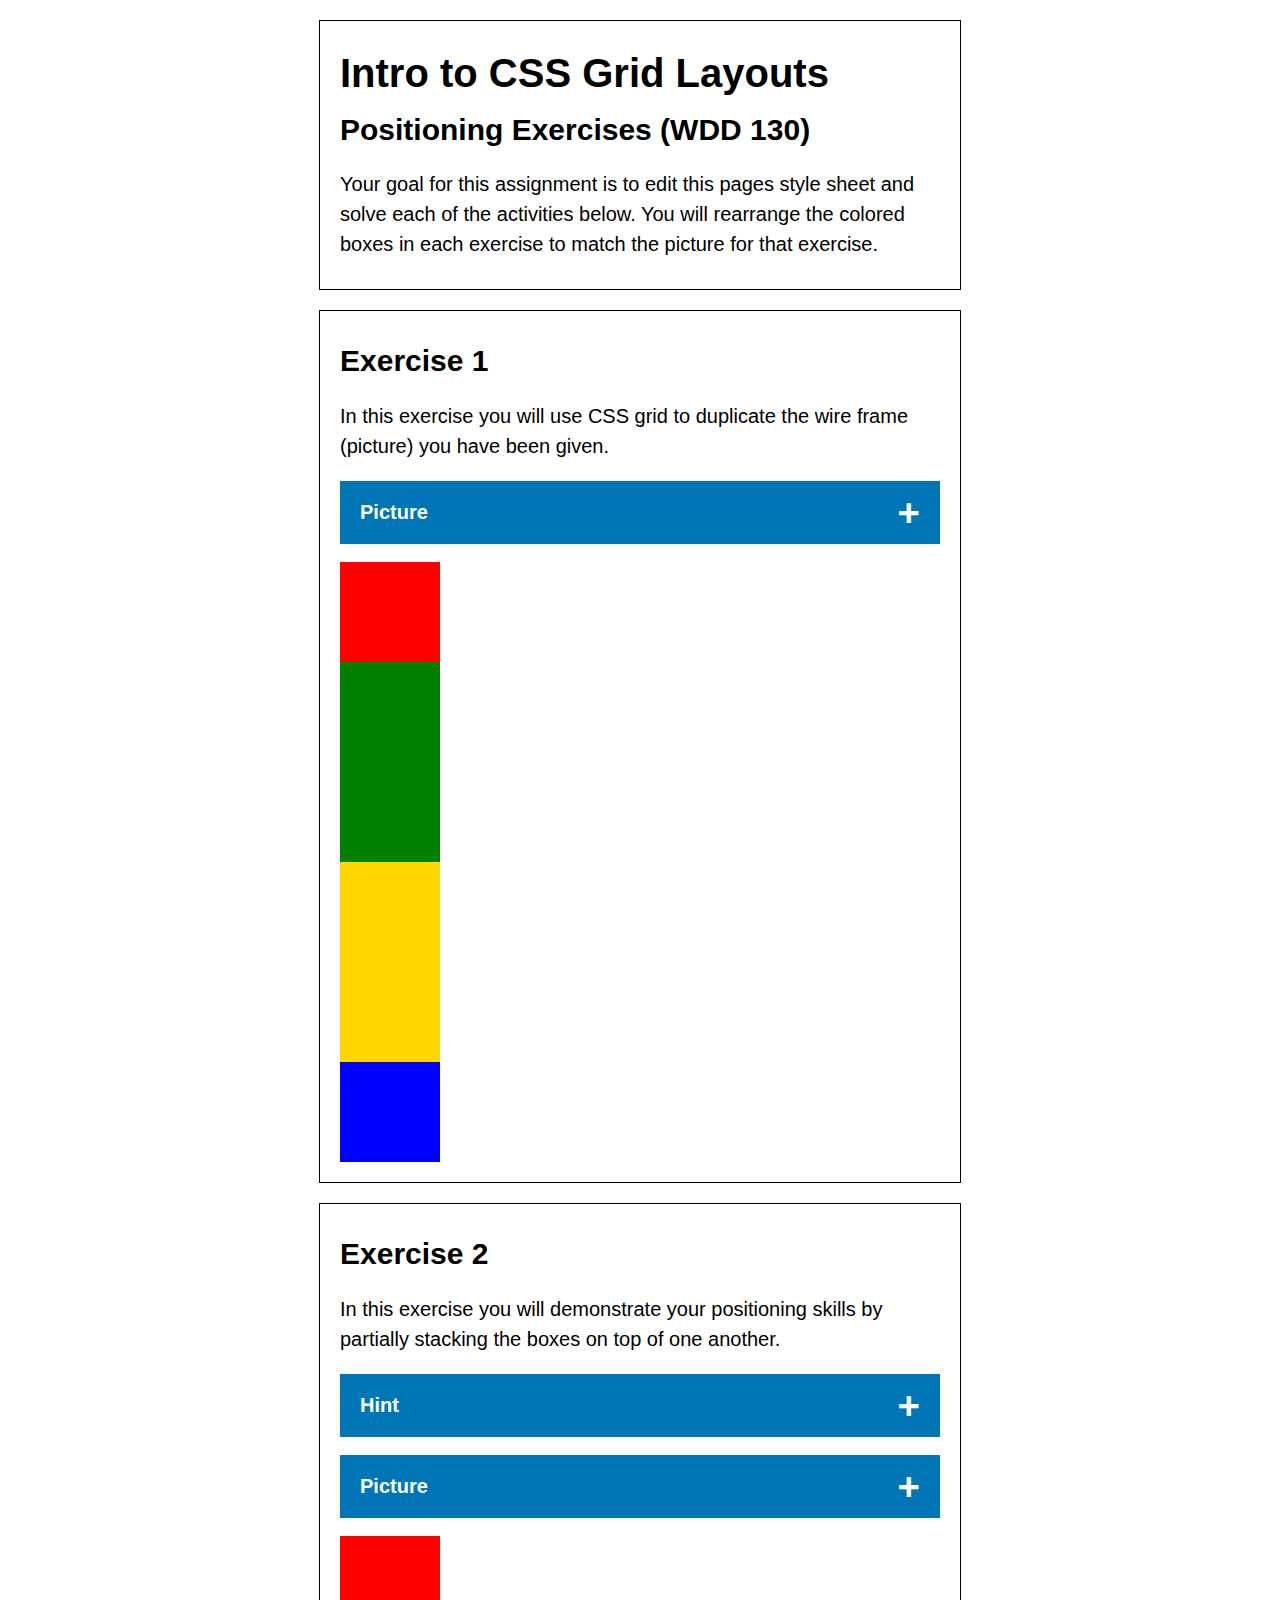
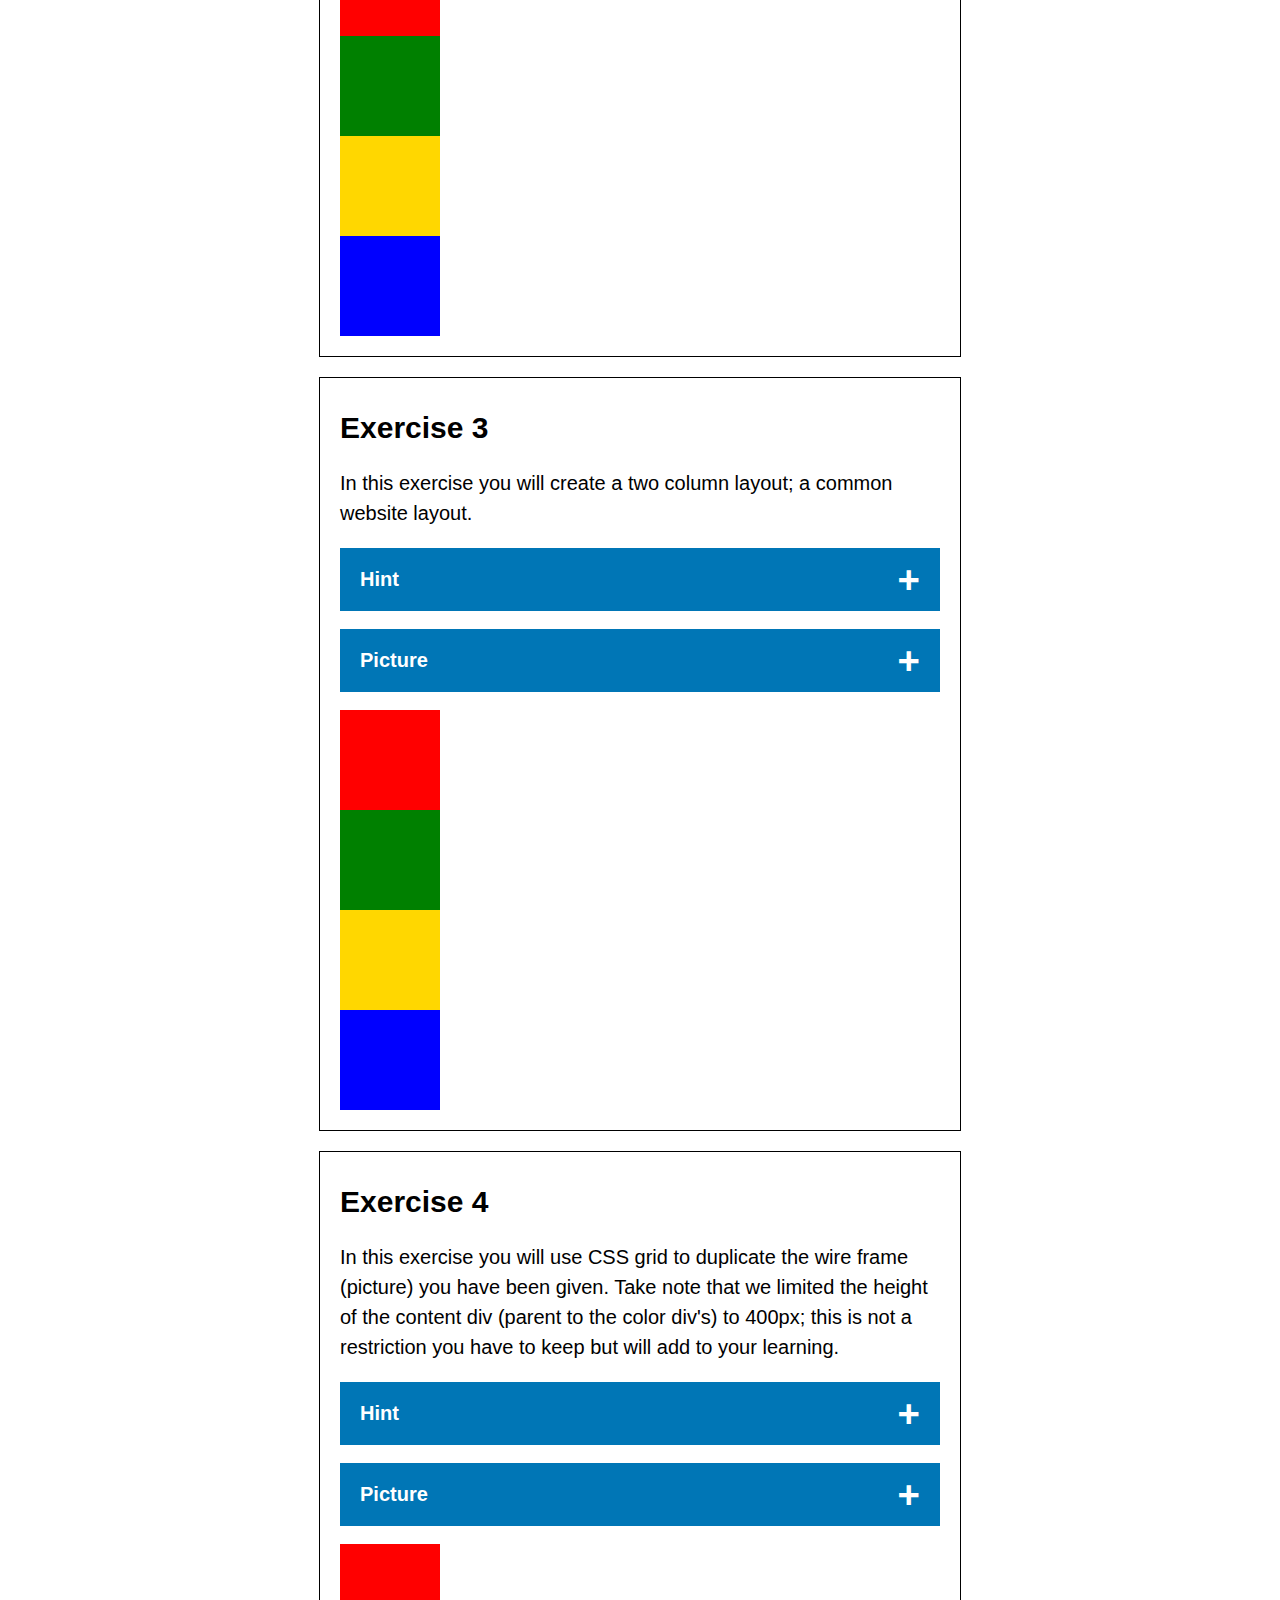
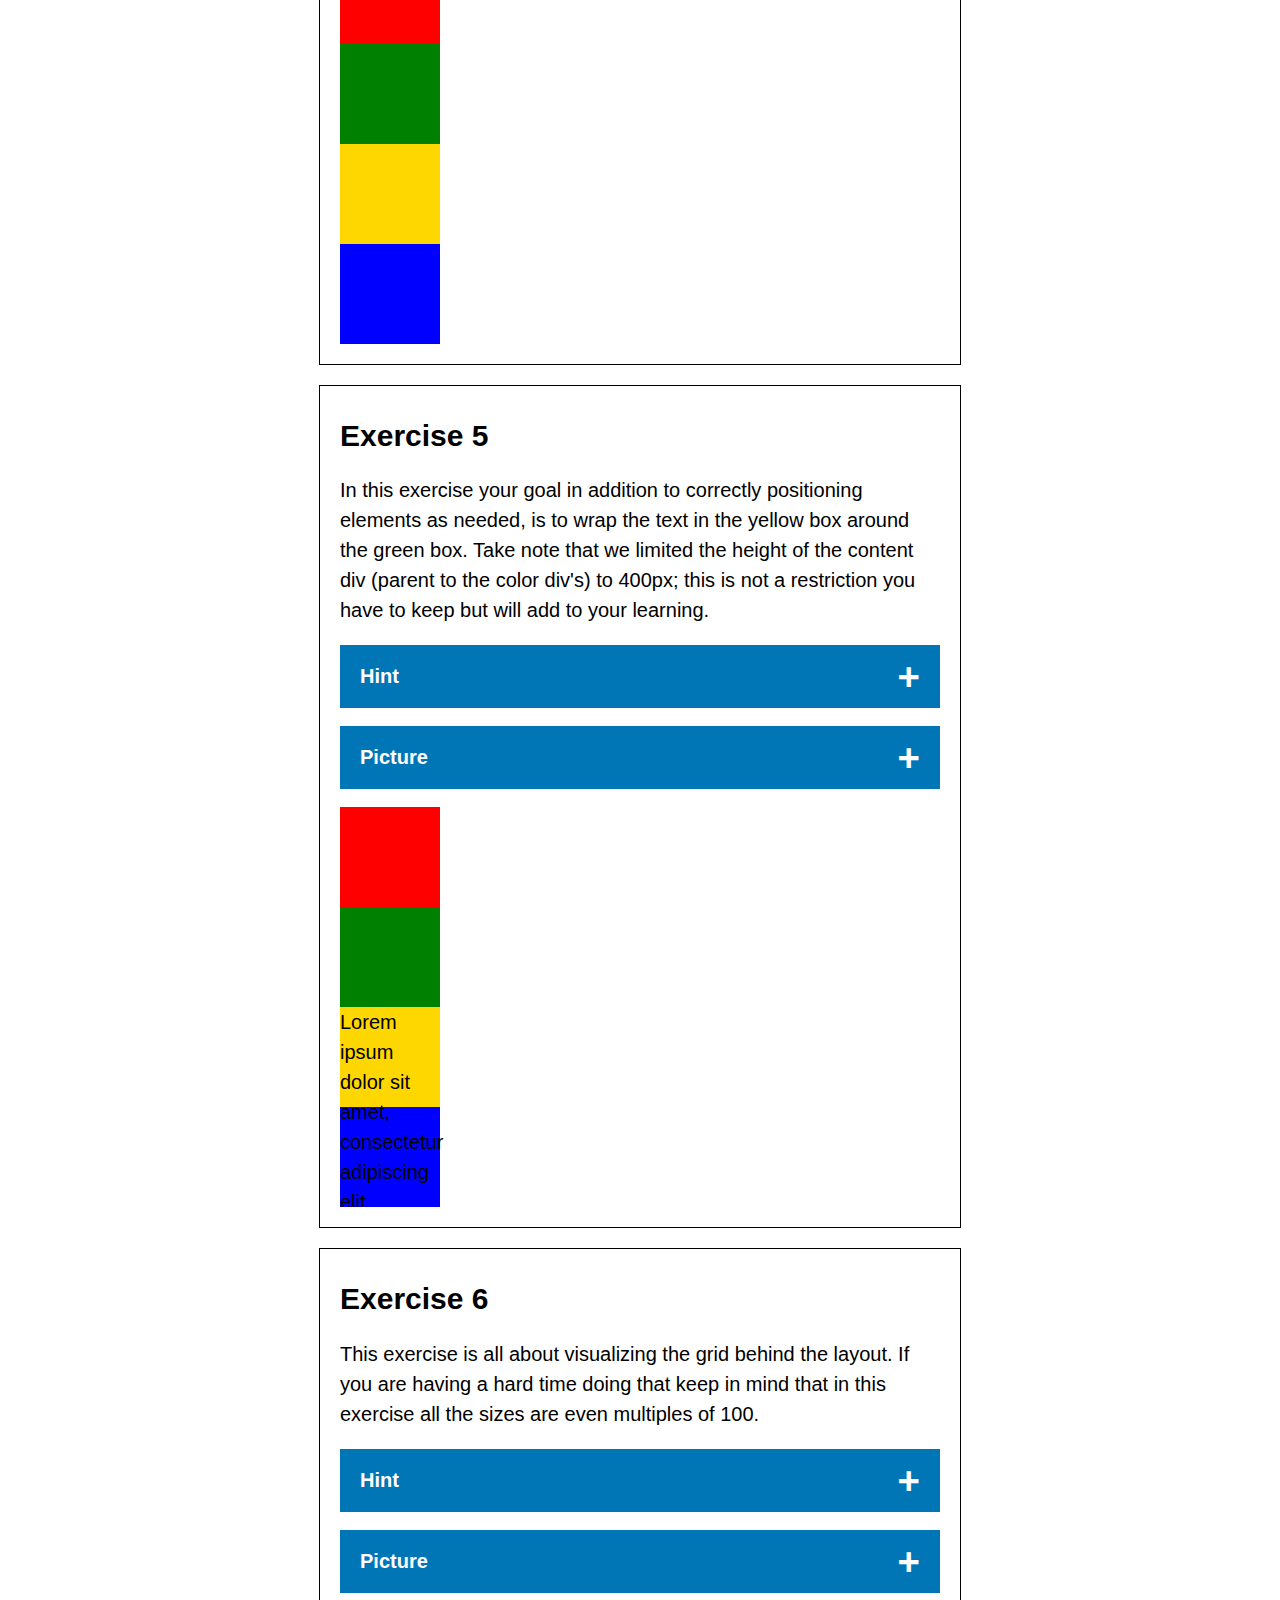
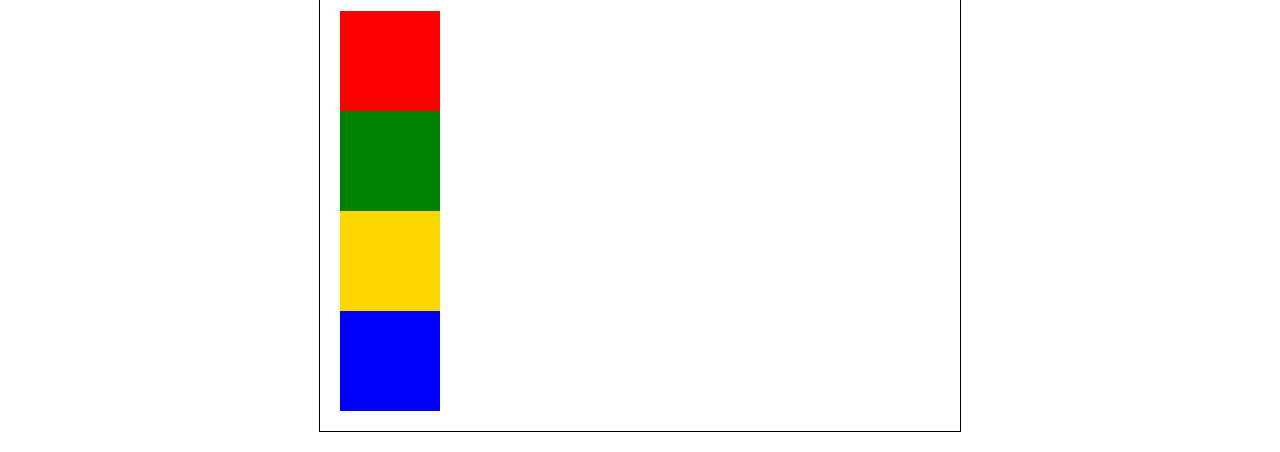
<file: homework/week-5/grid/index.html>
<!DOCTYPE html>
<html lang="en">
<head>
    <meta charset="utf-8">
    <meta name="viewport" content="width=device-width, initial-scale=1">
    <title>Positioning Exercise</title>
    <link rel="stylesheet" type="text/css" href="style.css">
</head>
<body>
    <!-- Instructions -->
    <div class="exercise">
        <h1>Intro to CSS Grid Layouts</h1>
        <h2>Positioning Exercises (WDD 130)</h2>
        <p>
            Your goal for this assignment is to edit this pages style sheet and solve each of the activities below. You will rearrange the colored boxes in each exercise to match the picture for that exercise.
        </p>
    </div>
    <!-- Exercise 1 -->
    <div class="exercise">
        <h2>Exercise 1</h2>
        <p>
            In this exercise you will use CSS grid to duplicate the wire frame (picture) you have been given.
        </p>
        <button type="button" class="collapsible">Picture</button>
        <div class="collapsible-content">
            <p>
                <img src="images/exercise-1.png" alt="Exercise 1 Image">
            </p>
        </div>
        <div id="content-1" class="content-area">
            <div class="red"></div>
            <div class="green"></div>
            <div class="green"></div>
            <div class="yellow"></div>
            <div class="yellow"></div>
            <div class="blue"></div>
        </div>
    </div>
    <!-- Exercise 2 -->
    <div class="exercise">
        <h2>Exercise 2</h2>
        <p>
            In this exercise you will demonstrate your positioning skills by partially stacking the boxes on top of one another.
        </p>
        <button type="button" class="collapsible">Hint</button>
        <div class="collapsible-content">
            <p>
                Remember that the best way to shift elements around slightly on the page is with margins. You could also use grid. Margins or a grid layout would both work to solve this exercise. If you choose margin remember that you can use a negative margin: <code>margin-top: -20px;</code> 
            </p>
            <h3>Properties Used:</h3>
            <ul>
                <li>
                    margin-top, margin-left
                </li>
                <li>
                    <strong>OR</strong>
                </li>
                <li>
                    grid-template-columns: 50px 50px 50px 50px 50px
                </li>
            </ul>
        </div>
        <button type="button" class="collapsible">Picture</button>
        <div class="collapsible-content">
            <p>
                <img src="images/exercise-2.png" alt="Exercise 2 Image">
            </p>
        </div>
        <div id="content-2" class="content-area">
            <div class="red"></div>
            <div class="green"></div>
            <div class="yellow"></div>
            <div class="blue"></div>
        </div>
    </div>
    <!-- Exercise 3 -->
    <div class="exercise">
        <h2>Exercise 3</h2>
        <p>
            In this exercise you will create a two column layout; a common website layout.
        </p>
        <button type="button" class="collapsible">Hint</button>
        <div class="collapsible-content">
            <p>
                This exercise is best solved by using a CSS grid layout. Remember to start by make the boxes the correct width first, then you can start moving them around.
            </p>
            <h3>Properties Used:</h3>
            <ul>
                <li>
                    display: grid;
                </li>
                <li>
                    grid-template-columns:
                </li>
                <li>
                    grid-column-gap:
                </li>
                <li>
                    grid-column:
                </li>
            </ul>
        </div>
        <button type="button" class="collapsible">Picture</button>
        <div class="collapsible-content">
            <p>
                <img src="images/exercise-3.png" alt="Exercise 3 Image">
            </p>
        </div>
        <div id="content-3" class="content-area">
            <div class="red"></div>
            <div class="green"></div>
            <div class="yellow"></div>
            <div class="blue"></div>
        </div>
    </div>
    <!-- Exercise 4 -->
    <div class="exercise">
        <h2>Exercise 4</h2>
        <p>
            In this exercise you will use CSS grid to duplicate the wire frame (picture) you have been given. Take note that we limited the height of the content div (parent to the color div's) to 400px; this is not a restriction you have to keep but will add to your learning.
        </p>
        <button type="button" class="collapsible">Hint</button>
        <div class="collapsible-content">
            <p>
                In the previous activities you have been primarily concerned with the width of your elements. For this exercise you will need to adjust the height as well.
            </p>
            <h3>Properties Used:</h3>
            <ul>
                <li>
                    display: grid;
                </li>
                <li>
                    grid-template-columns:
                </li>
                <li>
                    grid-column-row:
                </li>
            </ul>
        </div>
        <button type="button" class="collapsible">Picture</button>
        <div class="collapsible-content">
            <p>
                <img src="images/exercise-4.png" alt="Exercise 4 Image">
            </p>
        </div>
        <div id="content-4" class="content-area">
            <div class="red"></div>
            <div class="green"></div>
            <div class="yellow"></div>
            <div class="blue"></div>
        </div>
    </div>
    <!-- Exercise 5 -->
    <div class="exercise">
        <h2>Exercise 5</h2>
        <p>
            In this exercise your goal in addition to correctly positioning elements as needed, is to wrap the text in the yellow box around the green box. Take note that we limited the height of the content div (parent to the color div's) to 400px; this is not a restriction you have to keep but will add to your learning.
        </p>
        <button type="button" class="collapsible">Hint</button>
        <div class="collapsible-content">
            <p>
                First, remember to start by making all the elements the right size and shape. Second, grid layout is not the correct way to solve this exercise. In fact there is only one easy way to solve this exercise and that is with <code>float</code>. Remember that we float the element that we want the text to wrap itself around.
            </p>
            <h3>Properties Used:</h3>
            <ul>
                <li>
                    float: left;
                </li>
            </ul>
        </div>
        <button type="button" class="collapsible">Picture</button>
        <div class="collapsible-content">
            <p>
                <img src="images/exercise-5.png" alt="Exercise 5 Image">
            </p>
        </div>
        <div id="content-5" class="content-area">
            <div class="red"></div>
            <div class="green"></div>
            <div class="yellow">
                Lorem ipsum dolor sit amet, consectetur adipiscing elit. Praesent vel lacus molestie, placerat metus eget, vestibulum nibh. In gravida imperdiet tortor eget viverra. Fusce eu lorem a orci fringilla semper at ac mi. Aenean venenatis dignissim velit eu lacinia. Ut porttitor sapien odio. Nullam eleifend sem in nisl consequat viverra. Proin suscipit enim et luctus laoreet. Aenean condimentum mauris in finibus facilisis. Donec feugiat, lectus non ultrices condimentum, ex nulla rhoncus justo, ac finibus nisl odio ut sem. Nulla facilisi.
                <br>
                Lorem ipsum dolor sit amet, consectetur adipiscing elit. Praesent vel lacus molestie, placerat metus eget, vestibulum nibh. In gravida imperdiet tortor eget viverra. Fusce eu lorem a orci fringilla semper at ac mi. Aenean venenatis dignissim velit eu lacinia. Ut porttitor sapien odio. Nullam eleifend sem in nisl consequat viverra. Proin suscipit enim et luctus laoreet. Vestibulum leo odio, interdum ut dui vitae, dignissim ornare ante. Mauris eget lacus fringilla, vehicula urna vel, pulvinar arcu. Donec feugiat, lectus non ultrices condimentum, ex nulla rhoncus justo, ac finibus nisl odio ut sem. Nulla facilisi.
            </div>
            <div class="blue"></div>
        </div>
    </div>
    <!-- Exercise 6 -->
    <div class="exercise">
        <h2>Exercise 6</h2>
        <p>
            This exercise is all about visualizing the grid behind the layout. If you are having a hard time doing that keep in mind that in this exercise all the sizes are even multiples of 100.
        </p>
        <button type="button" class="collapsible">Hint</button>
        <div class="collapsible-content">
            <p>
                You can also take a look at <a href="images/exercise-6-hint.png" target="_blank">this example image</a> where we have drawn on the grid lines. In this exercise you will find it easiest if you use px for the column width and not percentages. You can also use <code>z-index</code> to control the elements stacking order (layering).
            </p>
            <h3>Properties Used:</h3>
            <ul>
                <li>
                    display:grid;
                </li>
                <li>
                    grid-template-columns:
                </li>
                <li>
                    grid-column:
                </li>
                <li>
                    grid-row:
                </li>
                <li>
                    <a href="https://www.w3schools.com/cssref/pr_pos_z-index.asp" target="_blank">z-index:</a>
                </li>
            </ul>
        </div>
        <button type="button" class="collapsible">Picture</button>
        <div class="collapsible-content">
            <p>
                <img src="images/exercise-6.png" alt="Exercise 6 Image">
            </p>
        </div>
        <div id="content-6" class="content-area">
            <div class="red"></div>
            <div class="green"></div>
            <div class="yellow"></div>
            <div class="blue"></div>
        </div>
    </div>
    <!--
        The following JavaScript code is used to make
        the collapsible sections functional. Please do
        not alter or remove the code. We have added
        comments in case you are curious how it works.
    -->
    <script>
        
        /**
         * This is what is known as a JavaScript polyfill. It is JavaScript code that
         * adds support to older web browsers for newer JavaScript features. Not every
         * new feature can be polyfilled and not every polyfill supports every browser.
         * This polyfill will only support web browsers that have full ES5 support;
         * the last generation of JavaScript, as of this writing ES6 is the latest
         * version of JavaScript.
         * 
         * The following code was copied from:
         * https://developer.mozilla.org/en-US/docs/Web/API/NodeList/forEach
         */
        if (window.NodeList && !NodeList.prototype.forEach) {
            NodeList.prototype.forEach = function (callback, thisArg) {
                thisArg = thisArg || window;
                for (var i = 0; i < this.length; i++) {
                    callback.call(thisArg, this[i], i, this);
                }
            };
        }

        /**
         * Search the document (web page) and build an array of all elements that have
         * a CSS class of collapsible.
         */
        var collapsibles = document.querySelectorAll( '.collapsible' );

        /**
         * Loop though this array of elements we found. Normally we would provide a
         * function name to forEach and that function would be called for every item
         * in our array but we choose to use what is known as an anonymous function.
         * Instead of calling out to the function we put the function right in place.
         */
        collapsibles.forEach( function( collapsible ){
            /**
             * Add an event listener to each item (collapsible section) we found.
             * When the user clicks on this item on the web page we will call (run)
             * the toggleCollapsible function.
             */
            collapsible.addEventListener( 'click', toggleCollapsible );
        } );

        /**
         * When called by an item (collapsible section) toggle (automatically add or
         * remove) the CSS class open from the item. We have CSS code that will
         * display the hidden collapsible section when the open class is added to the
         * item.
         */
        function toggleCollapsible() {
            this.classList.toggle( 'open' );
        };
    </script>
</body>
</html>
</file>
<file: homework/week-5/grid/style.css>
/**
 *
 * Page Styles
 *
 * These styles are for the page. Please do not edit them. Scroll down
 * until you see the activity CSS and that is where you can start editing.
 * 
 */

.exercise {
    width: 600px; 
    margin: 20px auto;
    font-size: 20px;
    line-height: 30px;
    font-family: Arial, sans-serif; 
    border: 1px solid black; 
    padding: 10px 20px; 
    clear:both; 
    overflow: auto;
} 

.collapsible {
    position: relative;
    color: #ffffff;
    font-size: 20px;
    font-weight: bold;
    background-color: #0076b6;
    padding: 20px 3rem 20px 20px;
    margin: 0 0 20px 0;
    width: 100%;
    border: none;
    text-align: left;
    outline: none;
    font-weight: bold;
    cursor: pointer;
}

.collapsible:after {
    position: absolute;
    content: '+';
    top: 10px;
    right: 20px;
    font-size: 2.4rem;
    font-weight: bold;
}

.collapsible.open:after {
    content: 'x';
}

.collapsible.open + .collapsible-content {
    max-height: none;
    padding: 0 20px;
    border-top: 2px solid #0076b6;
    border-bottom: 2px solid #0076b6;
    background-color: rgba(0, 118, 182, 0.05);
}

.collapsible-content {
    position: relative;
    max-height: 0;
    overflow: hidden;
    margin: -22px -20px 20px -20px;
    transition: max-height 0.2s ease-out;
}

.collapsible-content img {
    width: 100%;
    height: auto;
}

.content-area {
    margin: 10px 0;
    overflow: auto;
}




/**
 *
 * ACTIVITY 1
 *
 * The styles in the following section are for exercise 1.
 * Please add to or edit these styles to solve exercise 1.
 * 
 */

#content-1 {
   
}

#content-1 .red { 
    width: 100px; 
    height: 100px; 
    background-color: red; 
} 

#content-1 .green {
    width: 100px; 
    height: 100px; 
    background-color: green; 
} 

#content-1 .yellow {
    width: 100px; 
    height: 100px; 
    background-color: gold; 
} 

#content-1 .blue {
    width: 100px; 
    height: 100px; 
    background-color: blue; 
}

/* END ACTIVITY 1 */


/**
 *
 * ACTIVITY 2
 *
 * The styles in the following section are for exercise 2.
 * Please add to or edit these styles to solve exercise 2.
 * 
 */

#content-2 {
    
}

#content-2 .red {
    width: 100px; 
    height: 100px; 
    background-color: red; 
} 

#content-2 .green { 
    width: 100px; 
    height: 100px; 
    background-color: green; 
} 

#content-2 .yellow {
    width: 100px; 
    height: 100px; 
    background-color: gold; 
} 

#content-2 .blue {
    width: 100px; 
    height: 100px; 
    background-color: blue; 
}

/* END ACTIVITY 2 */


/**
 *
 * ACTIVITY 3
 *
 * The styles in the following section are for exercise 3.
 * Please add to or edit these styles to solve exercise 3.
 * 
 */

#content-3 {
    
}

#content-3 .red {
    width: 100px; 
    height: 100px; 
    background-color: red; 
} 

#content-3 .green { 
    width: 100px; 
    height: 100px; 
    background-color: green; 
} 

#content-3 .yellow {
    width: 100px; 
    height: 100px; 
    background-color: gold; 
} 

#content-3 .blue {
    width: 100px; 
    height: 100px; 
    background-color: blue; 
}

/* END ACTIVITY 3 */


/**
 *
 * ACTIVITY 4
 *
 * The styles in the following section are for exercise 4.
 * Please add to or edit these styles to solve exercise 4.
 * 
 */

#content-4 {
    height: 400px;
}

#content-4 .red {
    width: 100px; 
    height: 100px; 
    background-color: red; 
} 

#content-4 .green {
    width: 100px; 
    height: 100px; 
    background-color: green; 
} 

#content-4 .yellow {
    width: 100px; 
    height: 100px; 
    background-color: gold; 
} 

#content-4 .blue {
    width: 100px; 
    height: 100px; 
    background-color: blue; 
}

/* END ACTIVITY 4 */


/**
 *
 * ACTIVITY 5
 *
 * The styles in the following section are for exercise 5.
 * Please add to or edit these styles to solve exercise 5.
 * 
 */

#content-5 {
    height: 400px;
}

#content-5 .red { 
    width: 100px; 
    height: 100px; 
    background-color: red; 
}

#content-5 .green { 
    width: 100px; 
    height: 100px; 
    background-color: green; 
}

#content-5 .yellow {
    width: 100px; 
    height: 100px; 
    background-color: gold; 
}

#content-5 .blue {
    width: 100px; 
    height: 100px; 
    background-color: blue; 
}

/* END ACTIVITY 5 */


/**
 *
 * ACTIVITY 6
 *
 * The styles in the following section are for exercise 6.
 * Please add to or edit these styles to solve exercise 6.
 * 
 */


#content-6 {
    
}

#content-6 .red {
    width: 100px; 
    height: 100px; 
    background-color: red; 
} 

#content-6 .green {
    width: 100px; 
    height: 100px; 
    background-color: green; 
} 

#content-6 .yellow {
    width: 100px; 
    height: 100px; 
    background-color: gold; 
} 

#content-6 .blue {
    width: 100px; 
    height: 100px; 
    background-color: blue; 
}

/* END ACTIVITY 6 */
</file>
